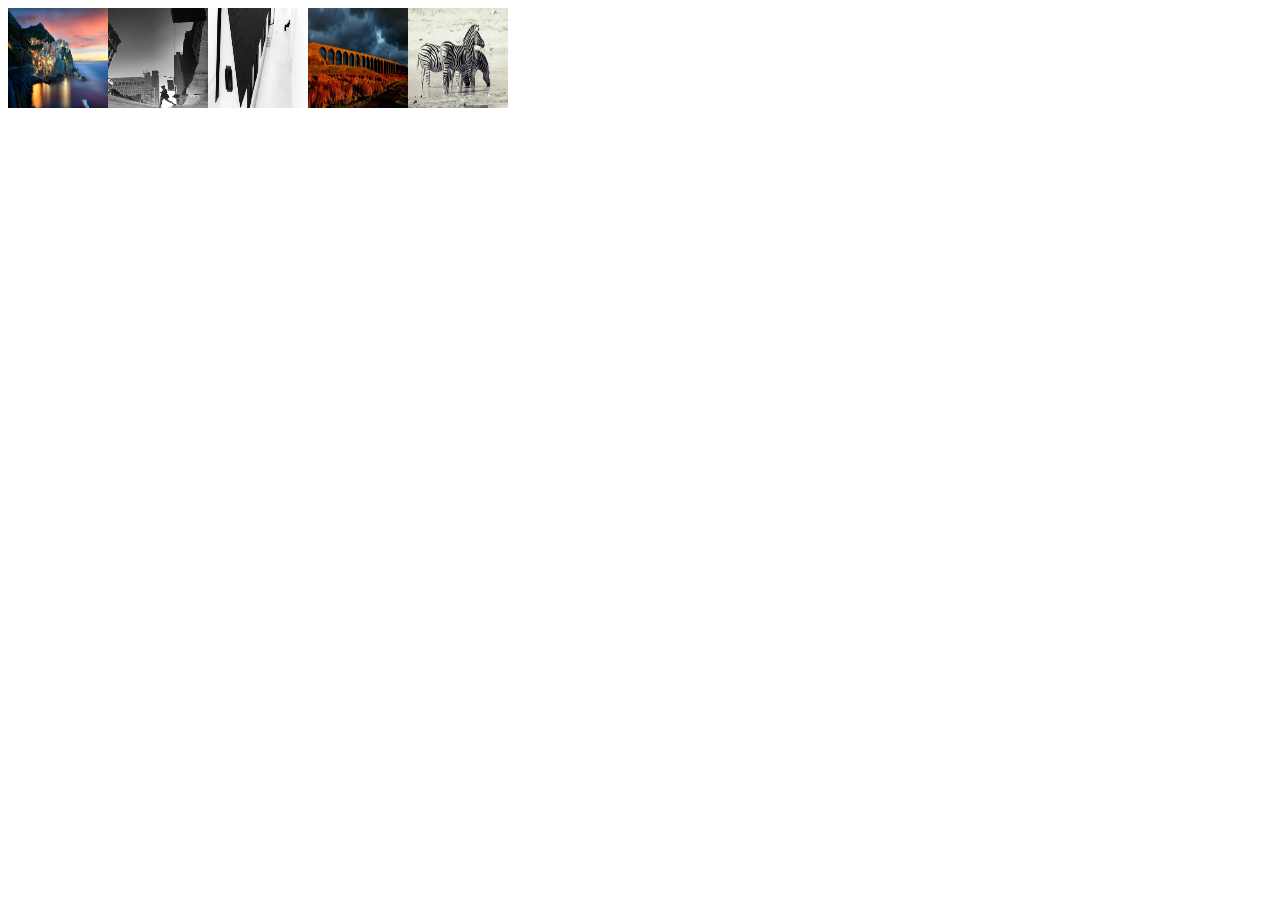
<file: Desktop/javascriptSlider(2)/index.html>
<!DOCTYPE html>
<html lang="en">
<head>
  <meta charset="UTF-8">
  <meta name="viewport" content="width=device-width, initial-scale=1.0">
  <meta http-equiv="X-UA-Compatible" content="ie=edge">
  <title>Document</title>
  <link rel="stylesheet" href="style.css">
</head>
<body>
  <div class="wrap">
      <div class="simg" id="simg" onclick="" />
        <img id="p0" src="1.jpg" alt="" onclick=""/>
        <img id="p1" src="2.jpg" alt="" onclick=""  />
        <img id="p2" src="3.jpg" alt="" onclick="" />
        <img id="p3"  src="4.jpg" alt="" onclick="" />
        <img id="p4" src="5.jpg" alt="" onclick=""/>
      </div>
<div class="clearfix"></div>

<!-- //大圖切換 -->
    <div class="imgbox" id="imgbox">
<!-- //圖片容器 -->
      <div class="box">
      <div class="bimg" id="bimg" draggable="true">
        <img class="j9" src="1.jpg" alt="" >
        <img class="j8" src="2.jpg" alt="">
        <img class="j7" src="3.jpg" alt="" >
        <img class="j6" src="4.jpg" alt="" >
        <img class="j5"   src="5.jpg" alt=""  >
        </div>

      </div>
<a id="right" > > </a>
<a id="left"> < </a>
<a id="close"> Close </a>
    </div>

  </div>
  <script src="all.js" charset="utf-8"></script>
</body>
</html>
</file>
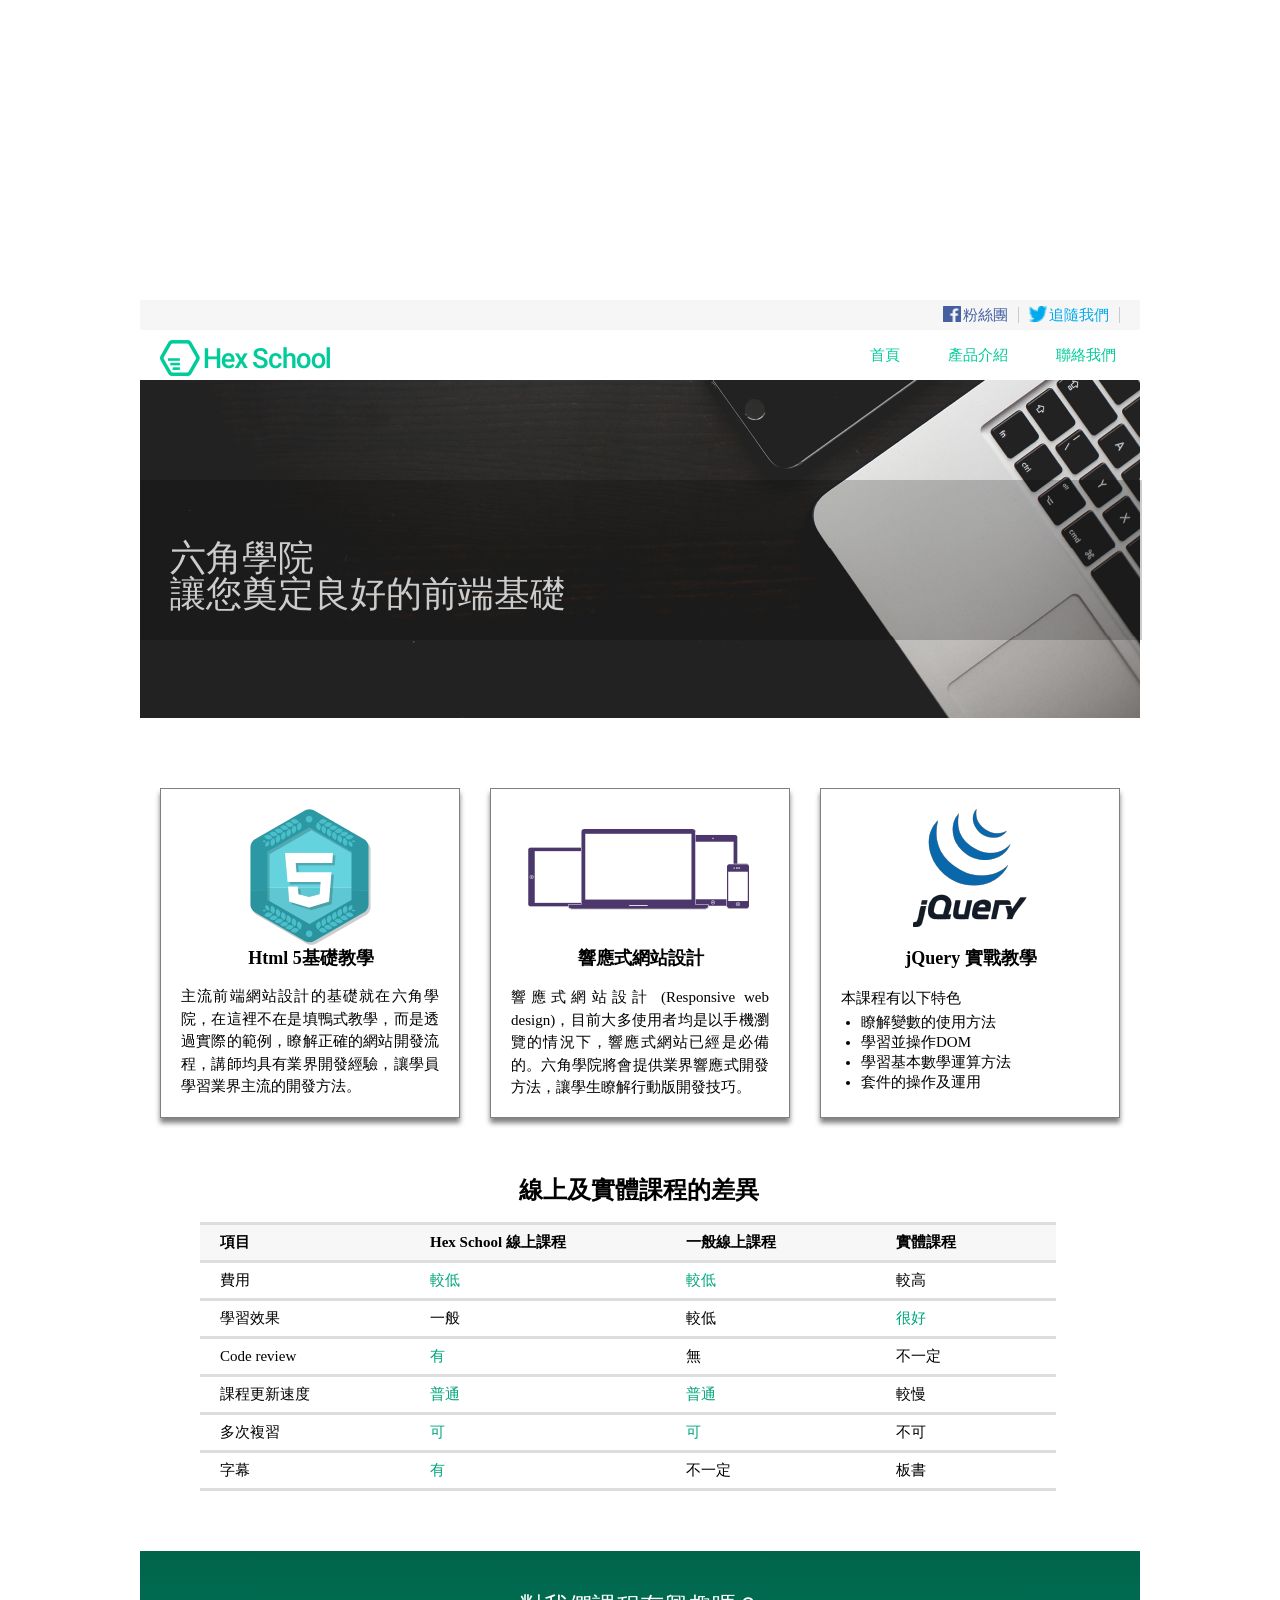
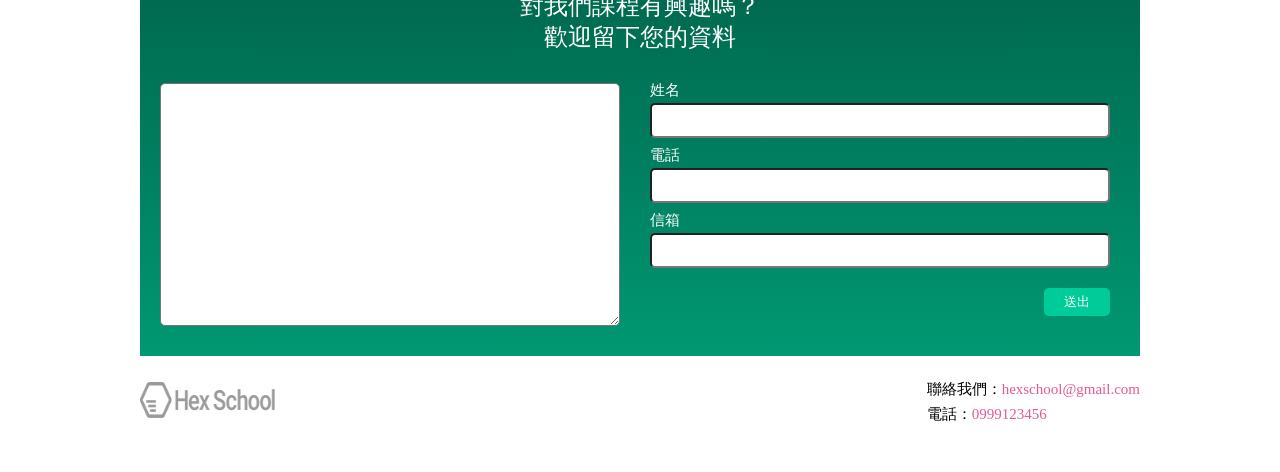
<file: Desktop/work92/index.html>
<!DOCTYPE html>
<html lang="en">
<head>
	<meta charset="UTF-8">
	<title>Hex School 六角學院</title>
	<link rel="shortcut icon" href="img/icon.png">
	<link rel="description" content="前端學習聖殿"/>
	<meta content="線上課程, 網頁設計, 前端, HTML, CSS, jQuery, javascript" name="keywords">
	<meta http-equiv="X-UA-Compatible" content="IE=Edge">

	<meta name="og:title" content="Hex School 六角學院">
	<meta name="og:description" content="前端學習聖殿">
	<meta name="og:type" content="
front end">
	<meta name="og:image" content="img/logo.png">
	
	<link rel="apple-touch-icon-precomposed"  sizes="57x57" href="img/icon.png" />


	<link rel="stylesheet" href="css/style.css">
</head>
<body>
	
<div class="wrap">
	<div class="banner">


		<div class="header">
			<ul>
				<li><a class="p1" href="#"><img src="img/tw.png" >追隨我們</a></li>
				<li><a class="p2" href="#"><img src="img/fb.png">粉絲團</a></li>
				
			</ul>


		</div>

		<div class="clearfix"></div>

		<div class="topmenu">
			<a href="index.html"><div class="logo">
				<h1>Hex School</h1>

			</div></a>

			
				<ul>
					<li><a href="#">聯絡我們</a></li>
					<li><a href="#">產品介紹</a></li>
					<li><a href="#">首頁</a></li>
				</ul>


			
	

		</div>
		
		<div class="bannerbox">
			

		
		</div>

		<div class="text">
		<h2>六角學院</h2>
		<h2>讓您奠定良好的前端基礎</h2>
		</div>
			



	</div>

	<div class="clearfix"></div>

	<div class="content">

		<ul>
			<li class="sbox"><img src="img/html5.png" alt="html5">
			<h2>Html 5基礎教學 </h2>
			<p>主流前端網站設計的基礎就在六角學院，在這裡不在是填鴨式教學，而是透過實際的範例，瞭解正確的網站開發流程，講師均具有業界開發經驗，讓學員學習業界主流的開發方法。</p></li>
			<li class="sbox2"><img src="img/rwd.png" alt="rwd">
			<h2>響應式網站設計</h2>
			<p>響應式網站設計 (Responsive web design)，目前大多使用者均是以手機瀏覽的情況下，響應式網站已經是必備的。六角學院將會提供業界響應式開發方法，讓學生瞭解行動版開發技巧。</p></li>
			<li class="sbox">	<img src="img/jquery.png" alt="rwd">
			<h2>jQuery 實戰教學</h2> 
			<ul><p class="p1">本課程有以下特色</p>
				<li>瞭解變數的使用方法</li>
				<li>學習並操作DOM</li>
				<li>學習基本數學運算方法</li>
				<li>套件的操作及運用</li>
			</ul></li>
		</ul>



		
		<div class="clearfix"></div>

		<div class="compare">
		<h3>線上及實體課程的差異</h3>
			<table >
				<tr>
					<th>項目</th>
					<th>Hex School 線上課程</th>
					<th>一般線上課程</th>
					<th>實體課程</th>
				</tr>

				<tr>
					<td>費用</td>
					<td><span>較低</span></td>
					<td><span>較低</span></td>
					<td>較高</td>
				</tr>

				<tr>
					<td>學習效果</td>
					<td>一般</td>
					<td>較低</td>
					<td><span>很好</span></td>
				</tr>

				<tr>
					<td>Code review</td>
					<td><span>有</span></td>
					<td>無</td>
					<td>不一定</td>
				</tr>
				

				<tr>
					<td>課程更新速度</td>
					<td><span>普通</span></td>
					<td><span>普通</span></td>
					<td>較慢</td>
				</tr>
				

				<tr>
					<td>多次複習</td>
					<td><span>可</span></td>
					<td><span>可</span></td>
					<td>不可</td>
				</tr>
				

				<tr>
					<td>字幕</td>
					<td><span>有</span></td>
					<td>不一定</td>
					<td>板書</td>
				</tr>


			</table>


		</div>

		

		<div class="personal">
		<h3>對我們課程有興趣嗎？
		<p>歡迎留下您的資料</h3>

			<form action="index.html">
			<textarea  name="text" class="text"  ></textarea>
			
			<div class="text2">
			<label for="name"><h4>姓名</h4></label>	 
			<input type="text" id="name" name="name">
			
			<label for="phone"><h4>電話</h4></label>
			<input type="text" id="phone" name="phone">

			<label for="mail"><h4>信箱</h4></label> 
			<input type="text" id="mail" name="mail">
			</div>
			
			<input class="sub" type="submit" value="送出">

			</form>
		





		</div>

		<div class="footer">
			<img src="img/flogo.png" alt="logo">
			<ul>
				<li>聯絡我們：<span>hexschool@gmail.com</span></li>
				<li>電話：<span>0999123456</span></li>
			</ul>
		</div>


	</div>








</div>








</body>
</html>
</file>
<file: Desktop/javascriptSlider(2)/style.css>
img{
  max-width: 100%;
  height:auto;
}
body{
  width: 100%;
  height: 100%;
}
.clearfix {
  clear: both;
}

.simg  img{
  float:left;
  width: 100px;
  height: 100px;
}
/*呼叫輪播圖*/
.imgbox{
  display: none;
position: fixed;
width: 100vw;
height: 100vh;
top:0;
left: 0;

opacity: 0.95;
background: black;
}
/*外部容器------------------------change*/
.box{
  margin:2% auto;
  width: 800px;
  height: 90%;
  overflow: hidden;
  position: relative;

}
/*//圖片容器---------------------------change*/
.bimg {
  width: 4000px;
  position: absolute;
  z-index: 1;
 left:0px;
}
/*//圖片大小 ------------------change*/
.bimg img{
 float:left;
width: 800px ;
/*height: 50%;*/

}

.imgbox a{
  color:white;
  font-size: 1.5rem;
position: absolute;;
background: green;
padding: 5px;
border: 1px solid white;
  z-index: 1;

}

.imgbox a:hover {
  font-size:1.8rem;
  cursor:pointer;


}
/*//----------------------maybe chenge*/
#right{
  top:50%;
  right:30px;
}

#left{
  top:50%;
left:30px;
}

#close{
  top:10px;
right:30px;
}


@media (max-width: 1000px) {
  .bimg img{
  width: 700px;
  }
}

@media screen and (max-width: 1000px) {
  .box{
    width: 700px;
  }
}}

@media screen and (max-width: 1000px) {
  .bimg{
    width: 3500px ;
  }
}



@media screen and (max-width: 700px) {
  .bimg img{
  width: 500px;
  }
}

@media  (max-width: 700px) {
  .box{
    width: 500px;
  }
}

@media (max-width: 700px) {
  .bimg{
    width: 2500px ;
  }
}
</file>
<file: Desktop/work92/css/style.css>
*{
	box-sizing:border-box;
	-moz-box-sizing:border-box;
	-webkit-box-sizing:border-box;
}


/* http://meyerweb.com/eric/tools/css/reset/ 
   v2.0 | 20110126
   License: none (public domain)
*/

html, body, div, span, applet, object, iframe,
h1, h2, h3, h4, h5, h6, p, blockquote, pre,
a, abbr, acronym, address, big, cite, code,
del, dfn, em, img, ins, kbd, q, s, samp,
small, strike, strong, sub, sup, tt, var,
b, u, i, center,
dl, dt, dd, ol, ul, li,
fieldset, form, label, legend,
table, caption, tbody, tfoot, thead, tr, th, td,
article, aside, canvas, details, embed, 
figure, figcaption, footer, header, hgroup, 
menu, nav, output, ruby, section, summary,
time, mark, audio, video {
	margin: 0;
	padding: 0;
	border: 0;
	font-size: 100%;
	font: inherit;
	vertical-align: baseline;
}
/* HTML5 display-role reset for older browsers */
article, aside, details, figcaption, figure, 
footer, header, hgroup, menu, nav, section {
	display: block;
}
body {
	line-height: 1;
}
ol, ul {
	list-style: none;
}
blockquote, q {
	quotes: none;
}
blockquote:before, blockquote:after,
q:before, q:after {
	content: '';
	content: none;
}
table {
	border-collapse: collapse;
	border-spacing: 0;
}




body{
	font-family: "微軟正黑體";
	font-size: 15px;
	
	
	
}

.wrap{
	margin:300px auto 0 auto;
	width: 1000px;

}

a{
  text-decoration: none;
}

.banner{
background-image: url(../img/banner.png);

height: 418px;	


}

.header{

height: 30px;
line-height: 30px;
background-color: #f6f6f6;




}

.header li{
	float:right;
	display: inline;
	margin-right: 20px;
	margin-left: 10px;
   position: relative;





}

.header li img{
	position: absolute;
	top:6px;
	left:-20px;
	margin-right: 10px;
	width: 18px;
	height: 16px;

}

.header li a{
	display:inline;
	padding-right: 10px;
 	border-right: 1px solid #cccccc;
}

.header .p1{
color:#00aaec;	

}

.header .p2{
color:#4460a0;


}

.clearfix{
clear: both;

}

.topmenu{
	padding: 10px 0 0 0;
	background-color: white;
	height: 50px;
	line-height: 30px;
}

.topmenu .logo{
background-image: url(../img/logo.png);
width: 170px;
height: 36px;
margin-left: 20px;
float:left;
}

.topmenu .logo h1{

text-indent: 101%;
overflow: hidden;
white-space: nowrap;

	
}


.topmenu  li{
	float: right;
display: inline;
margin:0 15px;
padding-right: 9px;
padding-left: 9px;
padding-bottom: 9px;



}
.topmenu  li a{
	color:#00cc99;
}

.topmenu  li:hover{
	border-bottom: 3px solid #00cc99;
}

.banner .bannerbox{
	position:relative;
	top:100px;
	opacity: 0.2;
	background-color: black;
	width: 1002px;
	height: 160px;
}

.banner  .text{
	color:white;
	font-size: 36px;
	padding-left: 30px;

	
}

.content{
margin-top: 65px;




}




.sbox{
	float:left;
	border:1px solid gray;
	margin-left: 20px;
	margin-top: 5px;
	margin-right: 10px;
	height: 330px;
	width: 300px;
	background-color: white;
	box-shadow: 0 5px 5px gray;
	padding:20px;
	position: relative;
}
.sbox img{
	display: block;
margin: 0 auto;

}

.sbox2{
	float:left;
	border:1px solid gray;
	margin-left: 20px;
	margin-right: 10px;
	margin-top: 5px;
	height: 330px;
	width: 300px;
	background-color: white;
	box-shadow: 0 5px 5px gray;
	padding:20px;
	position: relative;
}
.sbox2 img{
display: block;
margin: 0 auto;
padding-top: 20px;

}

.content h2{
display: block;
position: absolute;
text-align: center;
width: 260px;
top:160px;
font-size: 18px;
font-weight: bold;

}

.content li  p{
display: block;
margin-top: 10px;
padding-top: 30px;
font-size: 15px;
font-weight: normal;
text-align: left;
line-height: 1.5;
text-align: justify;
text-justify:inter-ideograph;
}


.content .sbox2 p{
	margin-top: 45px;
}

.content .p1{
	margin-top:30px;
}

.content .sbox li{
padding-top: 5px;
margin-left: 20px;
font-size: 15px;
font-weight: normal;
text-align: left;
line-height: 1;

}


.content .sbox li{
	list-style-type:disc;

}



.compare{
width: 967px;
margin-top: 60px;

}

.compare h3{
	font-size: 24px;
	text-align: center;
	font-weight: bold;
	padding-left: 30px;
}

.compare table {
	margin-left: 60px;
	

	text-align:left;
	margin-top: 20px;

}

.compare th,.compare td {
	text-align:left;
	border-bottom:3px solid #dddddd;
	border-top:3px solid #dddddd;
	padding: 10px 100px 10px 20px;

}

.compare th{
	font-weight: bold;
	background: #f7f7f7;
}

.compare span{
color:#00a67d;

}


.personal{
	background: linear-gradient(#00644b,#009872);
	
	margin-top: 60px;
	padding:40px 20px 30px 20px;
	overflow: hidden;
}

.personal h3{
	font-size: 24px;
	text-align: center;
	margin-bottom: 30px;
	line-height: 1.3;
	color:white;
}

.personal .text{
	width: 460px;
	height: 243px;
	border-radius: 5px;
	float:left;

}

.personal .text2{
float:left;
padding-left: 30px;
}

.personal .text2 input{
margin-bottom: 10px;
width: 460px;
height: 35px;
border-radius: 5px;
display: block;

}
.personal .text2 label{
display:block;
}


.personal .text2  h4 {
padding-bottom: 5px;
color:white;
}

.personal .sub{
	color:white;
	float:right;
	margin: 10px;
	background: #00cc99;
	border:0px;
	border-radius: 5px;
	padding: 5px 20px;
}

.personal .sub:hover{

	background: orange;
	font-size: 22px;

}




.footer {
margin-top: 26px;

}


.footer img{
float:left;
width:137px; 
height:36px;
margin-bottom: 54px;

}

.footer ul{
float: right;
}

.footer li{
	padding-bottom: 10px;
}

.footer li span{
color:#e55995;


}
</file>
